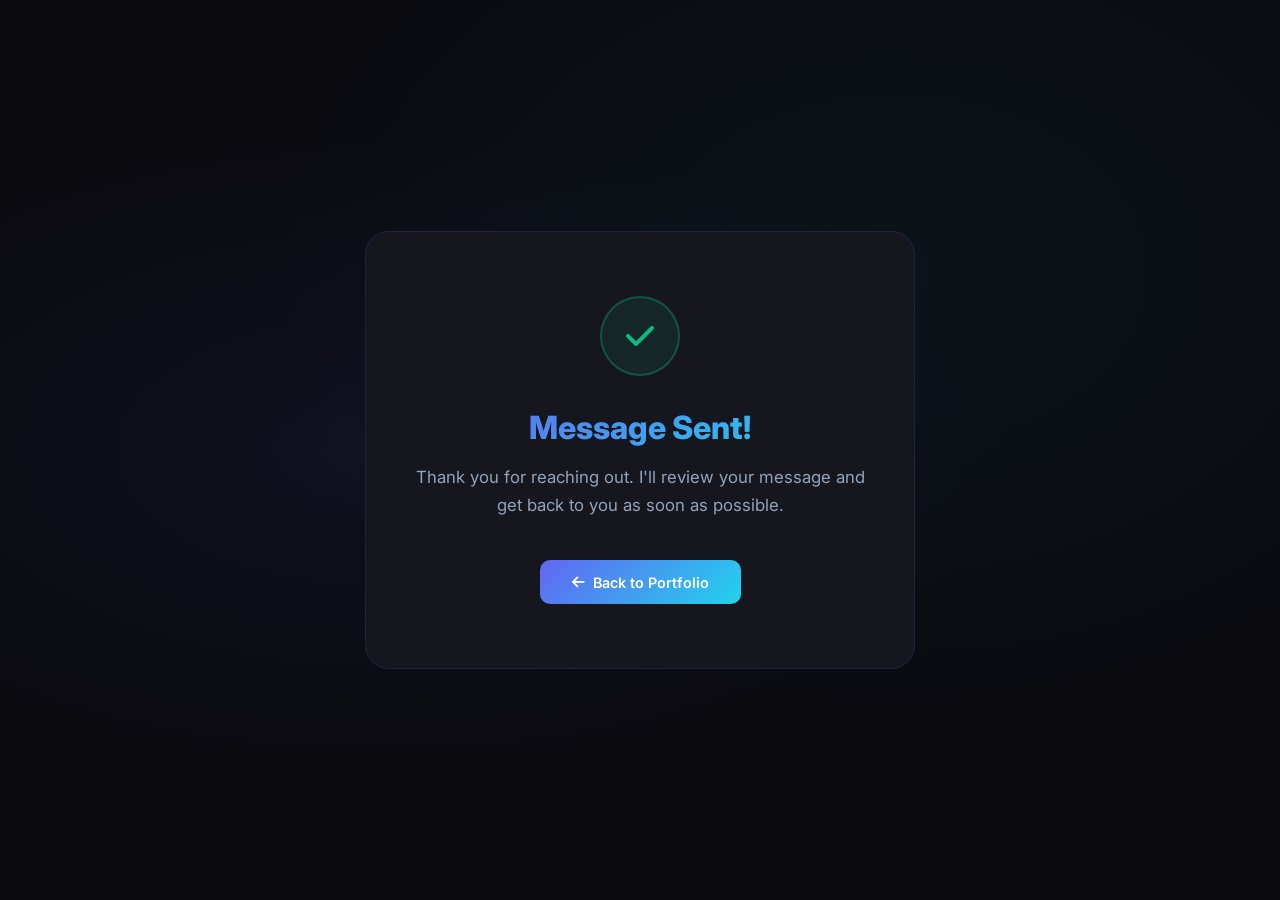
<file: thank-you.html>
<!DOCTYPE html>
<html lang="en">
<head>
    <meta charset="UTF-8">
    <meta name="viewport" content="width=device-width, initial-scale=1.0">
    <title>Thank You — Rotondwa Vision Mavhungu</title>
    <link rel="stylesheet" href="https://cdnjs.cloudflare.com/ajax/libs/font-awesome/6.5.0/css/all.min.css">
    <link href="https://fonts.googleapis.com/css2?family=Inter:wght@400;500;600;700;800&family=JetBrains+Mono:wght@500&display=swap" rel="stylesheet">
    <style>
        :root {
            --bg-primary: #0a0a0f;
            --bg-card: #16161f;
            --accent-primary: #6366f1;
            --accent-secondary: #22d3ee;
            --accent-success: #10b981;
            --text-primary: #f1f5f9;
            --text-secondary: #94a3b8;
            --border-color: rgba(99, 102, 241, 0.15);
            --accent-gradient: linear-gradient(135deg, #6366f1, #22d3ee);
        }

        * { margin: 0; padding: 0; box-sizing: border-box; }

        body {
            font-family: 'Inter', sans-serif;
            background: var(--bg-primary);
            color: var(--text-primary);
            min-height: 100vh;
            display: flex;
            align-items: center;
            justify-content: center;
            padding: 2rem;
            background: 
                radial-gradient(ellipse at 30% 50%, rgba(99, 102, 241, 0.08) 0%, transparent 50%),
                radial-gradient(ellipse at 70% 30%, rgba(34, 211, 238, 0.05) 0%, transparent 50%),
                var(--bg-primary);
        }

        .thank-you-container {
            text-align: center;
            max-width: 550px;
            background: var(--bg-card);
            border: 1px solid var(--border-color);
            border-radius: 24px;
            padding: 4rem 3rem;
        }

        .success-icon {
            width: 80px;
            height: 80px;
            background: rgba(16, 185, 129, 0.1);
            border: 2px solid rgba(16, 185, 129, 0.3);
            border-radius: 50%;
            display: flex;
            align-items: center;
            justify-content: center;
            margin: 0 auto 2rem;
            font-size: 2rem;
            color: var(--accent-success);
            animation: scaleIn 0.5s ease;
        }

        h1 {
            font-size: 2rem;
            font-weight: 800;
            margin-bottom: 1rem;
            background: var(--accent-gradient);
            -webkit-background-clip: text;
            -webkit-text-fill-color: transparent;
            background-clip: text;
        }

        p {
            color: var(--text-secondary);
            line-height: 1.7;
            margin-bottom: 2.5rem;
            font-size: 1.05rem;
        }

        .btn {
            display: inline-flex;
            align-items: center;
            gap: 0.5rem;
            padding: 0.85rem 2rem;
            background: var(--accent-gradient);
            color: white;
            font-weight: 600;
            font-size: 0.9rem;
            border-radius: 10px;
            text-decoration: none;
            transition: all 0.3s ease;
        }

        .btn:hover {
            transform: translateY(-2px);
            box-shadow: 0 8px 25px rgba(99, 102, 241, 0.3);
        }

        @keyframes scaleIn {
            from { transform: scale(0); opacity: 0; }
            to { transform: scale(1); opacity: 1; }
        }
    </style>
</head>
<body>
    <div class="thank-you-container">
        <div class="success-icon">
            <i class="fas fa-check"></i>
        </div>
        <h1>Message Sent!</h1>
        <p>Thank you for reaching out. I'll review your message and get back to you as soon as possible.</p>
        <a href="index.html" class="btn">
            <i class="fas fa-arrow-left"></i>
            <span>Back to Portfolio</span>
        </a>
    </div>
</body>
</html>
</file>
